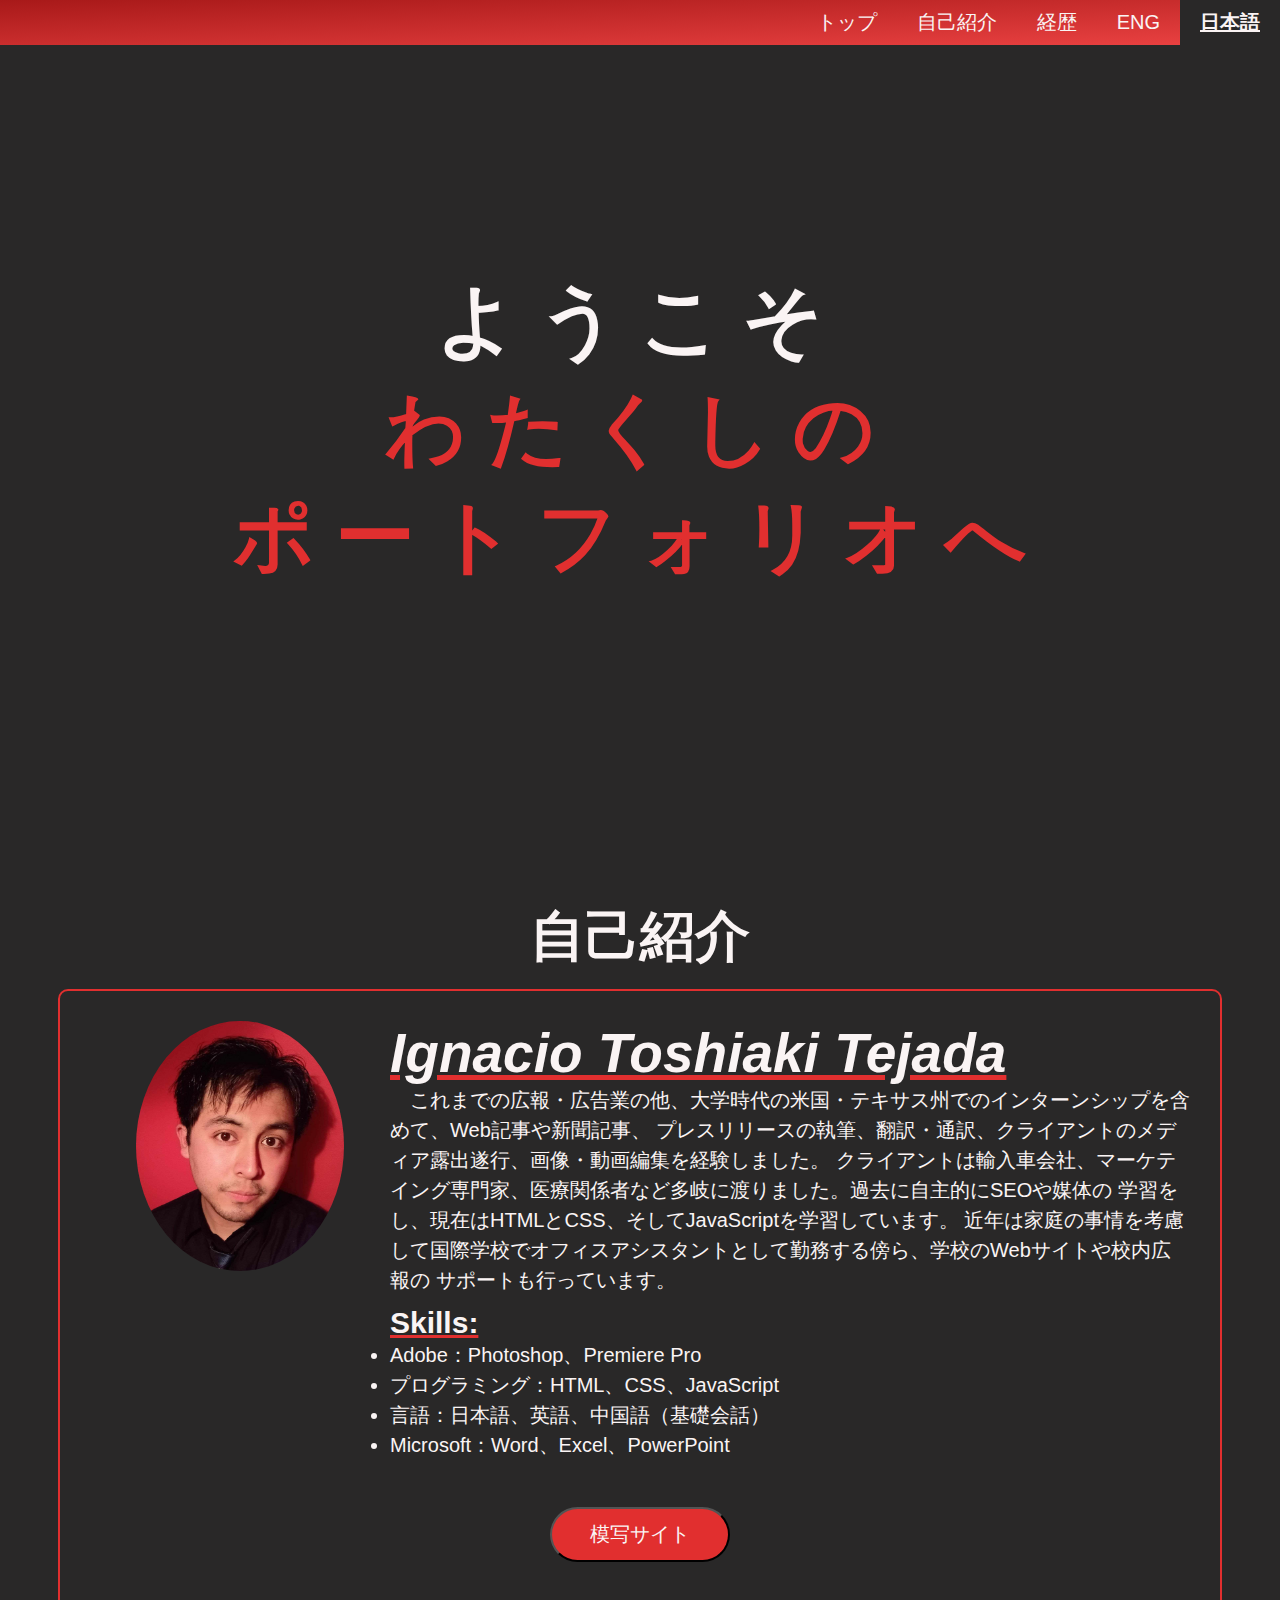
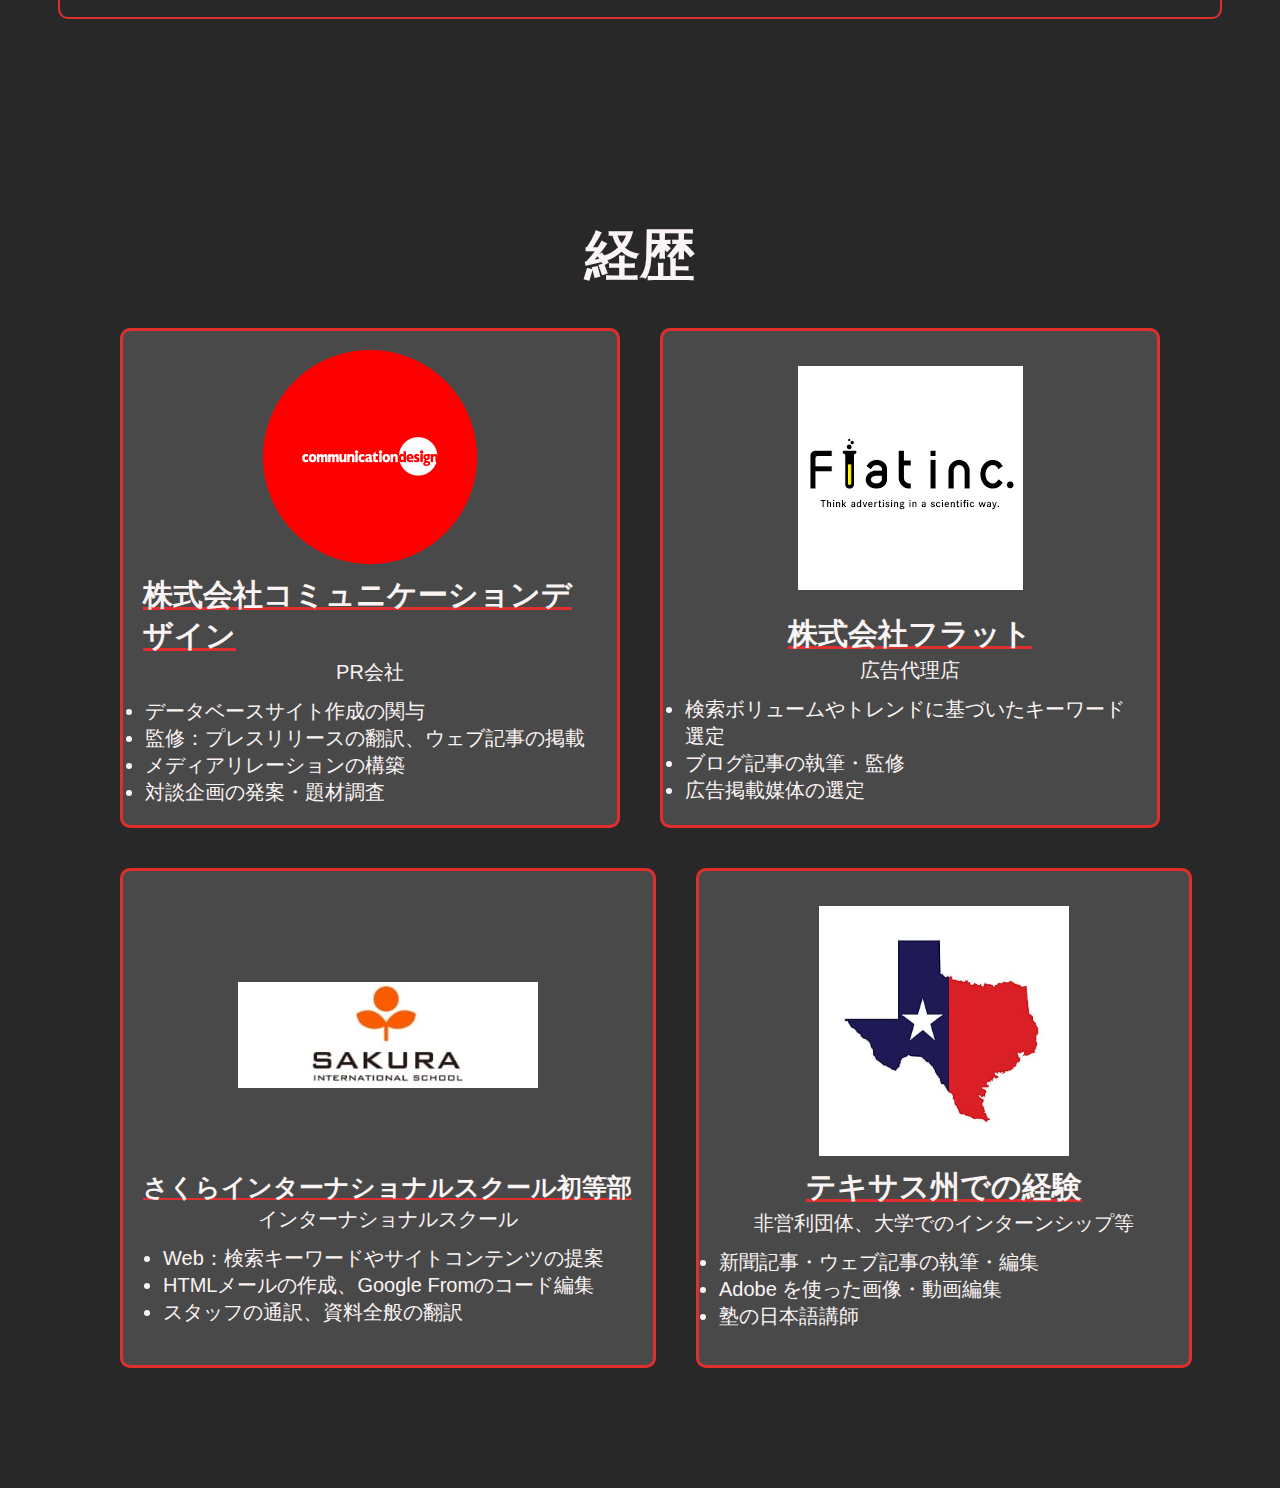
<file: index.html>
<!DOCTYPE html> 
<html lang="en" id="top">
<head>
  <meta charset="UTF-8">
  <meta name="viewport" content="width=device-width, initial-scale=1.0">
  <title>テハダ　イグナシオ</title>
  <link rel="stylesheet" href="code-files/portfolio.css">
    <style>

.jp{
  font-weight: bold;
  background-color: var(--color3);
  text-decoration: underline; 
}

    .eng:hover{
  font-weight: bold;
  background-color: var(--color3);
}

@media (max-width: 700px){
  nav a{
    padding: 0 2.4rem;/*done*/
  }
}
  </style>
</head>
<body>
  <header class="full-width space-container">
      <nav>
        <ul>
          <li><a href="#top">トップ</a></li>
          <li class="jp-mobile-nav-a"><a href="#about-me">自己紹介</a></li>
          <li class="jp-mobile-nav-a"><a href="#experience">経歴</a></li>
          <li class="jp-mobile-nav-a"><a href="code-files/portfolio-eng.html" class="eng">ENG</a></li>
          <li class="jp-mobile-nav-a"><a href="index.html" class="jp">日本語</a></li>
        </ul>
      </nav>
  </header>

    <div id="welcome" class="center">
      <div><h1 class="jp-tablet-h1 jp-mobile-h1 anm-text-1 jp-edit-title-spc jp-edit-title-font">ようこそ</h1></div>
      <div><h1 class="jp-tablet-h1 jp-mobile-h1 anm-text-3 jp-edit-title-spc jp-edit-title-font">わたくしの</h1></div>
      <div><h1 class="jp-tablet-h1 jp-mobile-h1 anm-text-3 jp-edit-title-spc jp-edit-title-font">ポートフォリオへ</h1></div>
    </div>
  
    <div id="about-me" class="full-width space-container content-width"><!--section starts-->
      <h2 class="space-below">自己紹介</h2>
      <div id="border">
        <div id="row-1"><!--row 1-->
          <div class="img-frame">
            <img src="code-files/portfolio-photos/me.jpg" class="img-size" alt="プロフィール写真">
          </div>
          <div id="inner-row-1"><!--inner row 1-->
            <h3>Ignacio Toshiaki Tejada</h3>
            <p>　これまでの広報・広告業の他、大学時代の米国・テキサス州でのインターンシップを含めて、Web記事や新聞記事、
              プレスリリースの執筆、翻訳・通訳、クライアントのメディア露出遂行、画像・動画編集を経験しました。
              クライアントは輸入車会社、マーケテイング専門家、医療関係者など多岐に渡りました。過去に自主的にSEOや媒体の
              学習をし、現在はHTMLとCSS、そしてJavaScriptを学習しています。
              近年は家庭の事情を考慮して国際学校でオフィスアシスタントとして勤務する傍ら、学校のWebサイトや校内広報の
              サポートも行っています。
            </p>
            <br>
            <h4>Skills:</h4>
            <ul>
              <li class="li-width">Adobe：Photoshop、Premiere Pro</li>
              <li class="li-width">プログラミング：HTML、CSS、JavaScript</li>
              <li class="li-width">言語：日本語、英語、中国語（基礎会話）</li>
              <li class="li-width">Microsoft：Word、Excel、PowerPoint</li>
            </ul>
          </div><!--inner row 1 end-->
        </div><!--row 1 end-->
        <br><br>
        <div id="row-2"><!--row 2-->
          <a href="code-files/stlc.html"><button class="btn btn2">模写サイト</button></a>
        </div><!--row 2 end-->
    </div>
  </div>
    
  <div id="experience" class="full-width space-container content-width">
    <h2 class="space-below">経歴</h2>
      <div class="container">
        <div class="box box-1 center">
          <div class="img-frame">
            <img src="code-files/portfolio-photos/comm-design.png" class="img-size" alt="コミュニケーションデザイン-ロゴ">
          </div>
          <br>
          <h4>株式会社コミュニケーションデザイン</h4>
          <p>PR会社</p>
          <br>
          <ul>
            <li>データベースサイト作成の関与</li>
            <li>監修：プレスリリースの翻訳、ウェブ記事の掲載</li>
            <li>メディアリレーションの構築</li>
            <li>対談企画の発案・題材調査</li>
          </ul>
        </div><!--end of box-->
      
        <div class="box box-2 center">
          <div class="img-frame">
            <img src="code-files/portfolio-photos/flat.png" class="img-size" alt="フラット-ロゴ">
          </div>
          <br>
          <h4>株式会社フラット</h4>
          <p>広告代理店</p>
          <br>
          <ul>
            <li>検索ボリュームやトレンドに基づいたキーワード選定</li>
            <li>ブログ記事の執筆・監修</li>
            <li>広告掲載媒体の選定</li>
          </ul>
        </div><!--end of box-->
      </div><!--end of container-->

    <div class="container">
      <div class="box box-3 center">
        <div class="img-frame">
          <img src="code-files/portfolio-photos/sis.jpg" class="img-size" alt="SIS-ロゴ">
        </div>
        <br>
        <h4 class="jp-edit-exprnc">さくらインターナショナルスクール初等部</h4>
        <p>インターナショナルスクール</p>
        <br>
        <ul>
          <li>Web：検索キーワードやサイトコンテンツの提案</li>
          <li>HTMLメールの作成、Google Fromのコード編集</li>
          <li>スタッフの通訳、資料全般の翻訳</li>
        </ul>
      </div><!--end of box-->
      
      <div class="box box-4 center">
        <div class="img-frame">
          <img src="code-files/portfolio-photos/texas.jpg" class="img-size" alt="テキサス州の旗">
        </div>
        <br>
        <h4>テキサス州での経験</h4>
        <p>非営利団体、大学でのインターンシップ等</p>
        <br>
        <ul>
          <li>新聞記事・ウェブ記事の執筆・編集</li>
          <li>Adobe を使った画像・動画編集</li>
          <li>塾の日本語講師</li>
        </ul>
      </div><!--end of box-->
    </div><!--end of container-->
</body>
</html>
</file>
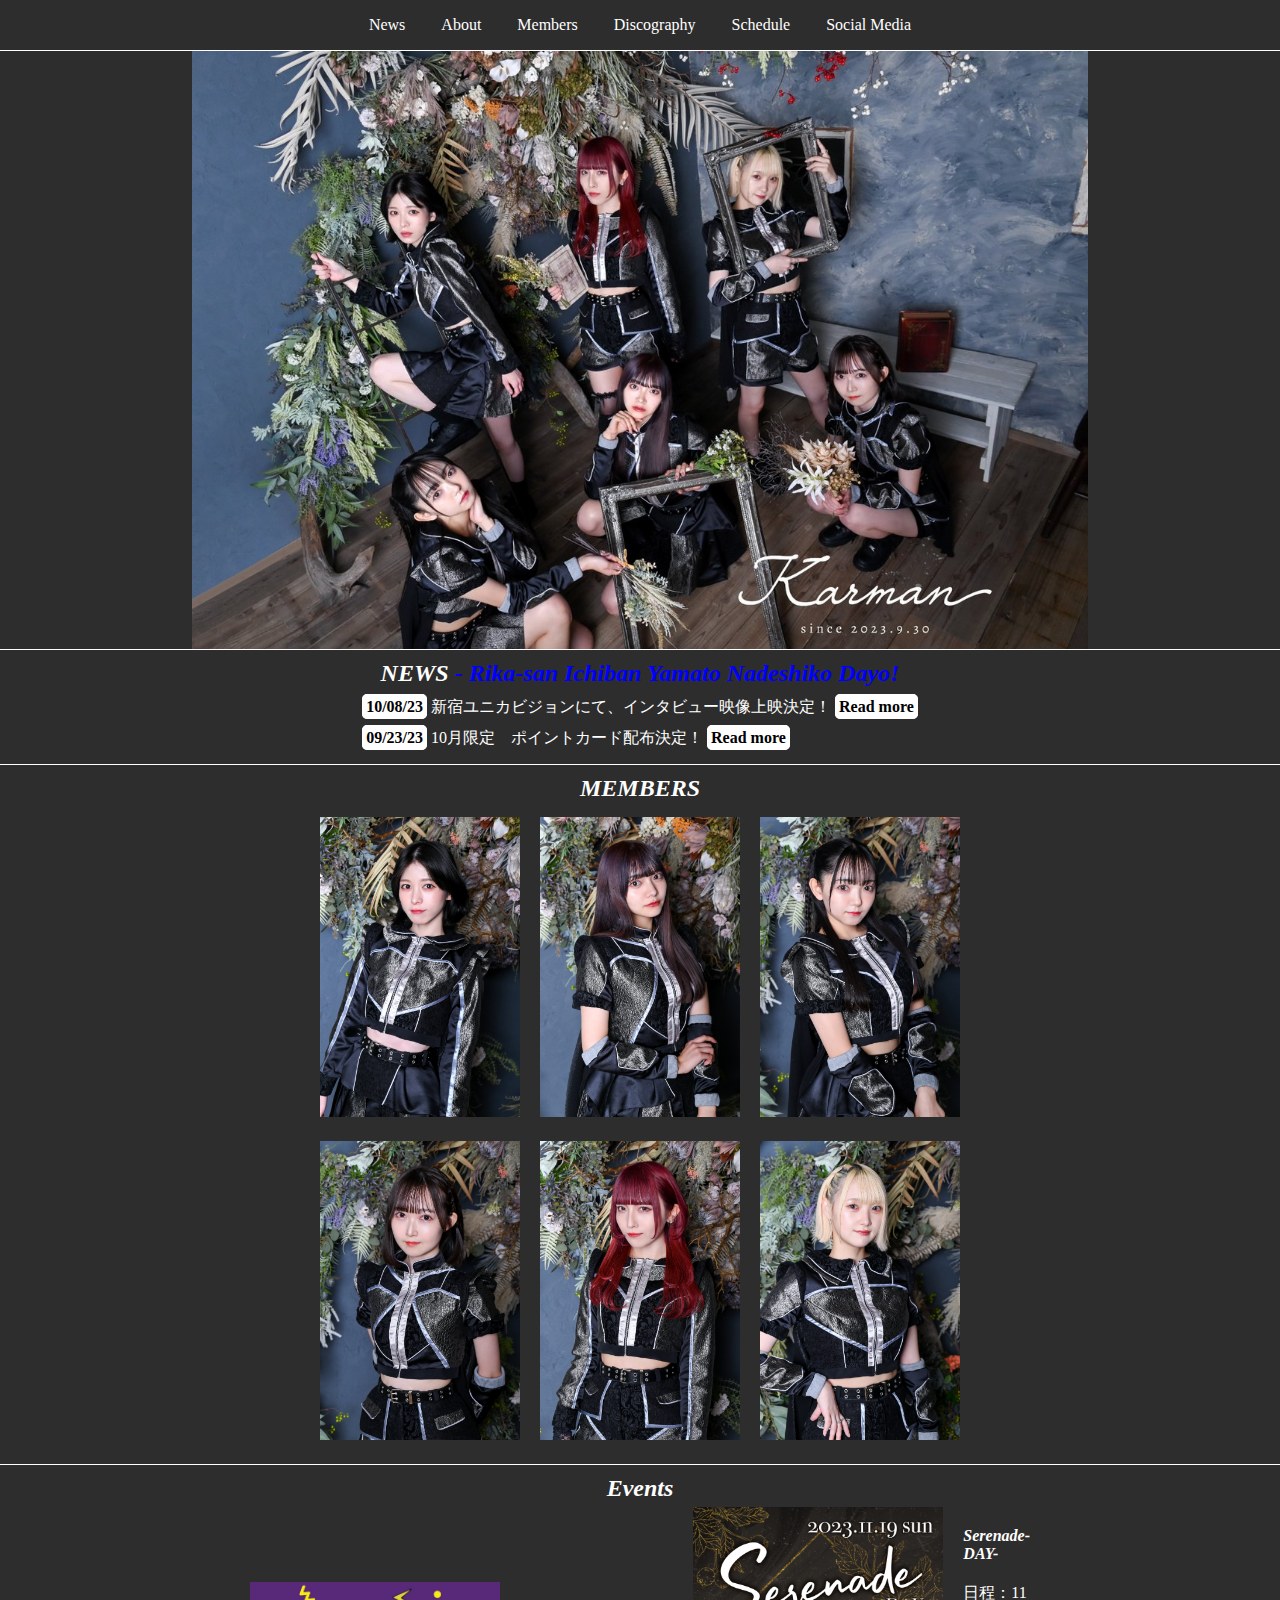
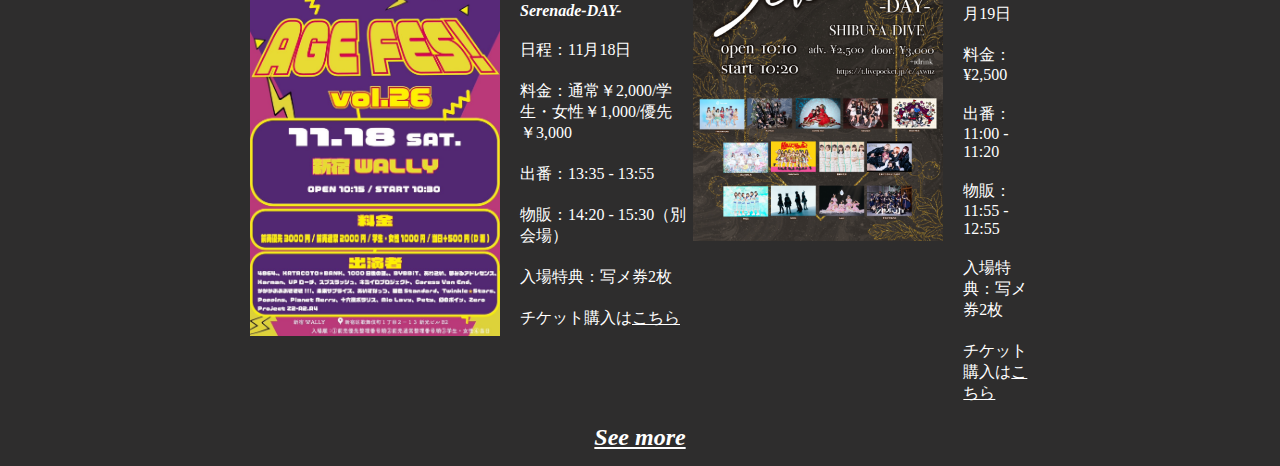
<file: html.html>
<!DOCTYPE html>
<html lang="en">
<head>
  <meta charset="UTF-8">
  <meta name="viewport" content="width=device-width, initial-scale=1.0">
  <link rel="stylesheet" href="Karman-practice.css">
  <title>Document</title>
</head>
<body>
  <nav>
    <ul>
      <li><a href="#">News</a></li>
      <li><a href="#">About</a></li>
      <li>Members
        <ul class="drop-down drop-down-1">
          <li><a href="#">Rika Matsunaga</a></li>
          <li><a href="#">Seira Hibiya</a></li>
          <li><a href="#">Nana Sakura</a></li>
          <li><a href="#">Kosaka Sena</a></li>
          <li><a href="#">Yui Ano</a></li>
          <li><a href="#">Kosame Mochizuki</a></li>
        </ul>
      </li>
      <li><a href="#">Discography</a></li>
      <li><a href="#">Schedule</a></li>
      <li>Social Media
        <ul class="drop-down drop-down-2">
          <li><a href="#">Twitter</a></li>
          <li><a href="#">YouTube</a></li>
        </ul>
      </li>
    </ul>
  </nav>
<img class="center-img" src="images/karman-group-shot.jpeg" alt="">

<div id="news" class="container">
  <h2>NEWS</h2>
  <ul>
    <li><span class="date">10/08/23</span>
      新宿ユニカビジョンにて、インタビュー映像上映決定！
      <a href="#"><span class="read-more">Read more</span></a></li>
    <li><span class="date">09/23/23</span>
      10月限定　ポイントカード配布決定！
      <a href="#"><span class="read-more">Read more</span></a></li>
</div>

<div class="profile container">
  <h2>MEMBERS</h2>
  <div class="row row-1">
    <div class="rika-box">
      <a href="#">
        <img src="images/rika.jpeg" alt="Rika Matsunaga" 
        class="rika"></a>
      <h2><a href="#">Rika Matsunaga</a></h2>
    </div>

    <div class="seira-box">
      <a href="#"><img src="images/seira.jpeg" alt="Seira Hibiya" 
        class="seira"></a>
      <h2><a href="#">Seira Hibiya</a></h2>
    </div>

    <div class="nana-box">
      <a href="#">
        <img src="images/nana.jpeg" alt="Nana Sakura" 
        class="nana"></a>
      <h2><a href="#">Nana Sakura</a></h2>
    </div>
  </div>

    <div class="row row-2">
      <div class="sena-box">
      <a href="#">
        <img src="images/sena.jpeg" alt="Sena Kosaka" 
        class="sena">
      </a>
        <h2><a href="#">Sena Kosaka</a></h2>
      </div>
  
      <div class="yui-box">
        <a href="#">
          <img src="images/yui.jpeg" alt="Yui Ano" 
        class="yui">
        </a>
        <h2><a href="#">Yui Ano</a></h2>
      </div>
  
      <div class="kosame-box">
        <a href="#">
          <img src="images/kosame.jpeg" alt="Kosame Mochizuki" 
        class="kosame">
        </a>
        <h2><a href="#">Kosame Mochizuki</a></h2>
      </div>
    </div>

  </div>
</div>

<div class="event container">
  <h2>Events</h2>
  <div class="event-detail">
    <div class="event-box">
      <a href="#"><img src="images/event-1.jpeg" alt="Event 1"></a>
      <ul>
        <li><span>Serenade-DAY-</span></li>
        <li>日程：11月18日</li>
        <li>料金：通常￥2,000/学生・女性￥1,000/優先￥3,000</li>
        <li>出番：13:35 - 13:55</li>
        <li>物販：14:20 - 15:30（別会場）</li>
        <li>入場特典：写メ券2枚</li>
        <li>チケット購入は<a href="https://t.livepocket.jp/e/agefes1118">こちら</a></li>
      </ul>
    </div>
  
    <div class="event-box">
      <a href="#"><img src="images/event-2.jpeg" alt="Event 2"></a>
      <ul>
        <li><span>Serenade-DAY-</span></li>
        <li>日程：11月19日</li>
        <li>料金：¥2,500</li>
        <li>出番：11:00 - 11:20</li>
        <li>物販：11:55 - 12:55</li>
        <li>入場特典：写メ券2枚</li>
        <li>チケット購入は<a href="https://t.livepocket.jp/e/agefes1118">こちら</a></li>
      </ul>
    </div>
  </div>
  <h2><a href="">See more</a></h2>
</div>



</body>
</html>
</file>
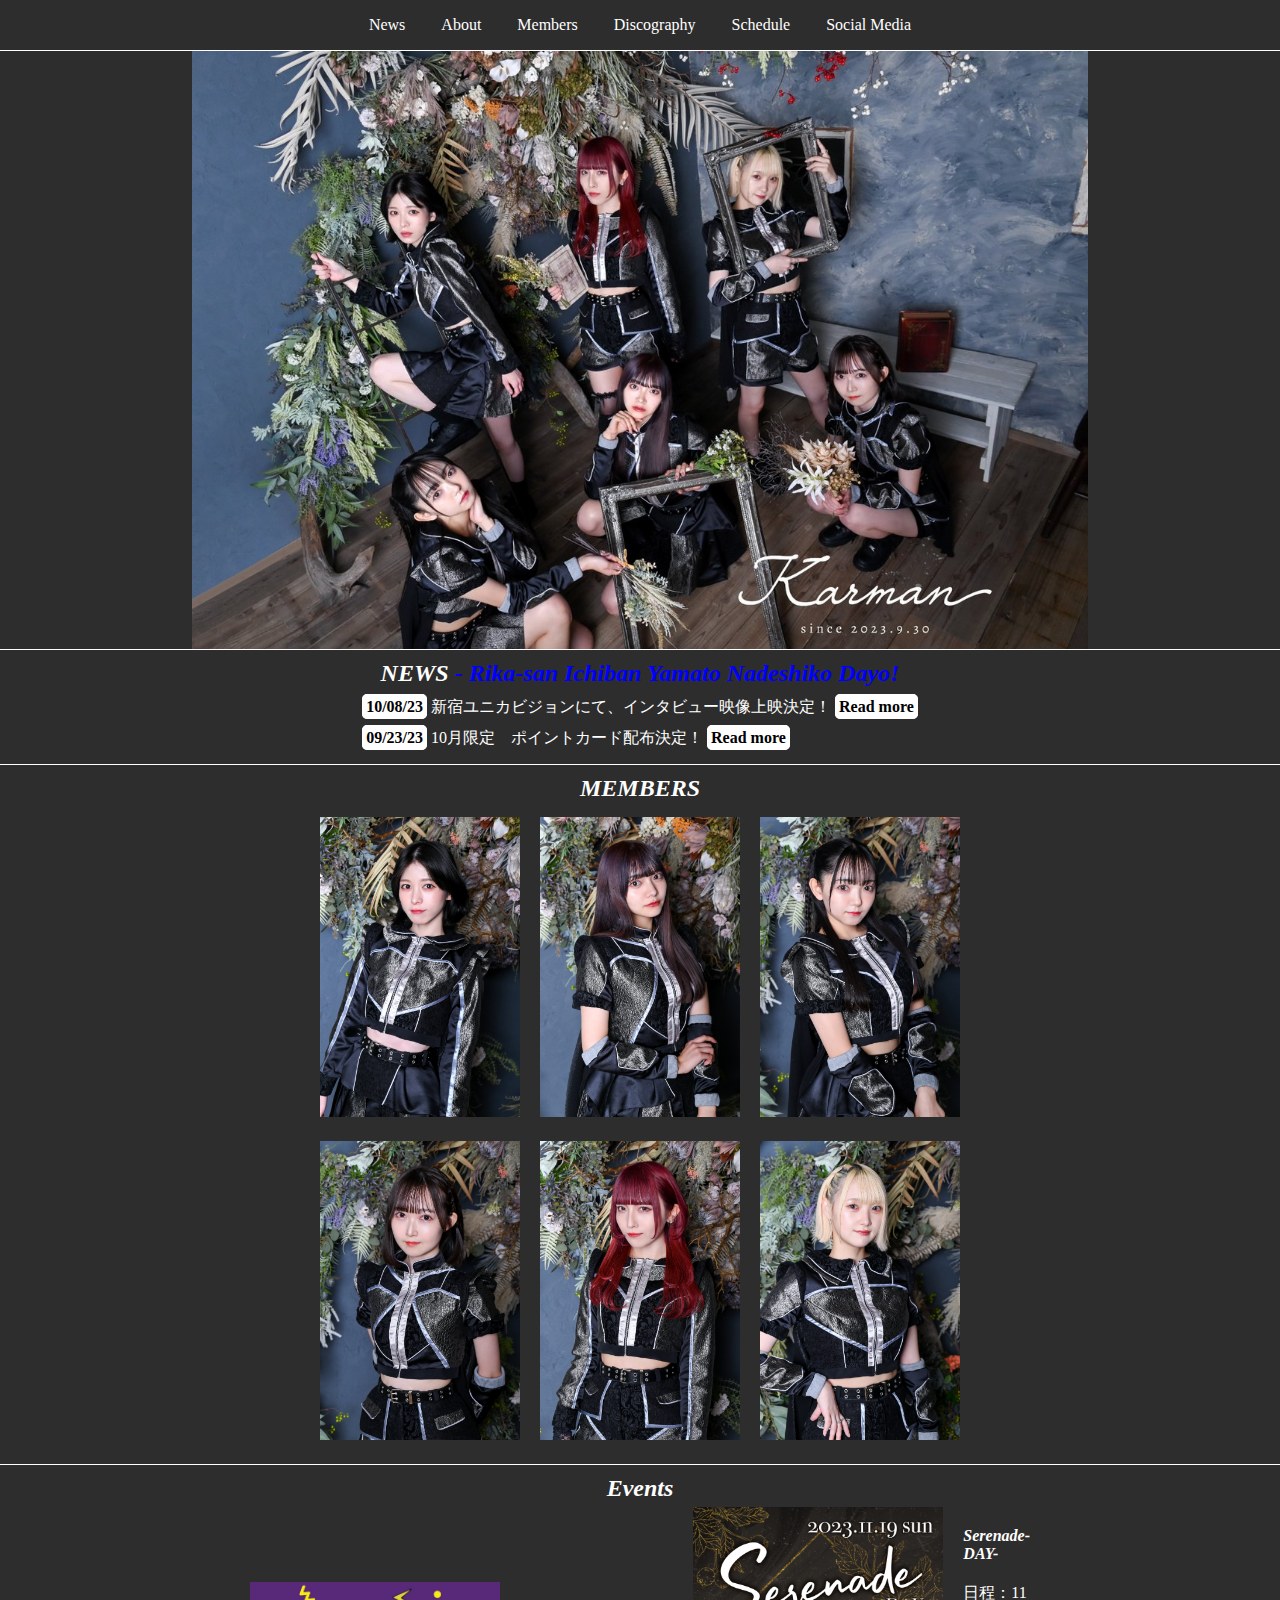
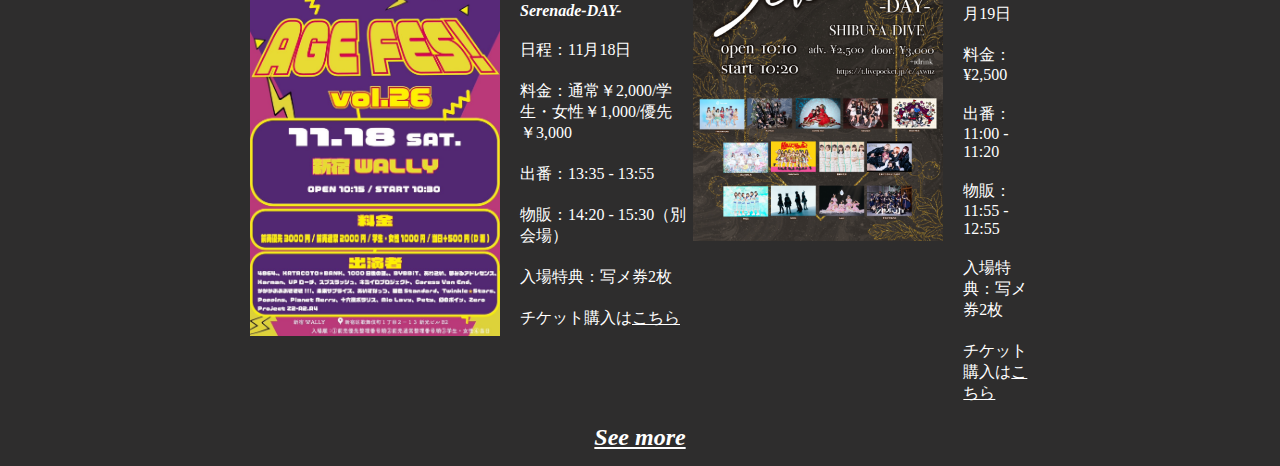
<file: Karman-practice.html>
<!DOCTYPE html>
<html lang="en">
<head>
  <meta charset="UTF-8">
  <meta name="viewport" content="width=device-width, initial-scale=1.0">
  <link rel="stylesheet" href="Karman-practice.css">
  <title>Document</title>
</head>
<body>
  <nav>
    <ul>
      <li><a href="#">News</a></li>
      <li><a href="#">About</a></li>
      <li>Members
        <ul class="drop-down drop-down-1">
          <li><a href="#">Rika Matsunaga</a></li>
          <li><a href="#">Seira Hibiya</a></li>
          <li><a href="#">Nana Sakura</a></li>
          <li><a href="#">Kosaka Sena</a></li>
          <li><a href="#">Yui Ano</a></li>
          <li><a href="#">Kosame Mochizuki</a></li>
        </ul>
      </li>
      <li><a href="#">Discography</a></li>
      <li><a href="#">Schedule</a></li>
      <li>Social Media
        <ul class="drop-down drop-down-2">
          <li><a href="#">Twitter</a></li>
          <li><a href="#">YouTube</a></li>
        </ul>
      </li>
    </ul>
  </nav>
<img class="center-img" src="images/karman-group-shot.jpeg" alt="">

<div id="news" class="container">
  <h2>NEWS</h2>
  <ul>
    <li><span class="date">10/08/23</span>
      新宿ユニカビジョンにて、インタビュー映像上映決定！
      <a href="#"><span class="read-more">Read more</span></a></li>
    <li><span class="date">09/23/23</span>
      10月限定　ポイントカード配布決定！
      <a href="#"><span class="read-more">Read more</span></a></li>
</div>

<div class="profile container">
  <h2>MEMBERS</h2>
  <div class="row row-1">
    <div class="rika-box">
      <a href="#">
        <img src="images/rika.jpeg" alt="Rika Matsunaga" 
        class="rika"></a>
      <h2><a href="#">Rika Matsunaga</a></h2>
    </div>

    <div class="seira-box">
      <a href="#"><img src="images/seira.jpeg" alt="Seira Hibiya" 
        class="seira"></a>
      <h2><a href="#">Seira Hibiya</a></h2>
    </div>

    <div class="nana-box">
      <a href="#">
        <img src="images/nana.jpeg" alt="Nana Sakura" 
        class="nana"></a>
      <h2><a href="#">Nana Sakura</a></h2>
    </div>
  </div>

    <div class="row row-2">
      <div class="sena-box">
      <a href="#">
        <img src="images/sena.jpeg" alt="Sena Kosaka" 
        class="sena">
      </a>
        <h2><a href="#">Sena Kosaka</a></h2>
      </div>
  
      <div class="yui-box">
        <a href="#">
          <img src="images/yui.jpeg" alt="Yui Ano" 
        class="yui">
        </a>
        <h2><a href="#">Yui Ano</a></h2>
      </div>
  
      <div class="kosame-box">
        <a href="#">
          <img src="images/kosame.jpeg" alt="Kosame Mochizuki" 
        class="kosame">
        </a>
        <h2><a href="#">Kosame Mochizuki</a></h2>
      </div>
    </div>

  </div>
</div>

<div class="event container">
  <h2>Events</h2>
  <div class="event-detail">
    <div class="event-box">
      <a href="#"><img src="images/event-1.jpeg" alt="Event 1"></a>
      <ul>
        <li><span>Serenade-DAY-</span></li>
        <li>日程：11月18日</li>
        <li>料金：通常￥2,000/学生・女性￥1,000/優先￥3,000</li>
        <li>出番：13:35 - 13:55</li>
        <li>物販：14:20 - 15:30（別会場）</li>
        <li>入場特典：写メ券2枚</li>
        <li>チケット購入は<a href="https://t.livepocket.jp/e/agefes1118">こちら</a></li>
      </ul>
    </div>
  
    <div class="event-box">
      <a href="#"><img src="images/event-2.jpeg" alt="Event 2"></a>
      <ul>
        <li><span>Serenade-DAY-</span></li>
        <li>日程：11月19日</li>
        <li>料金：¥2,500</li>
        <li>出番：11:00 - 11:20</li>
        <li>物販：11:55 - 12:55</li>
        <li>入場特典：写メ券2枚</li>
        <li>チケット購入は<a href="https://t.livepocket.jp/e/agefes1118">こちら</a></li>
      </ul>
    </div>
  </div>
  <h2><a href="">See more</a></h2>
</div>



</body>
</html>
</file>
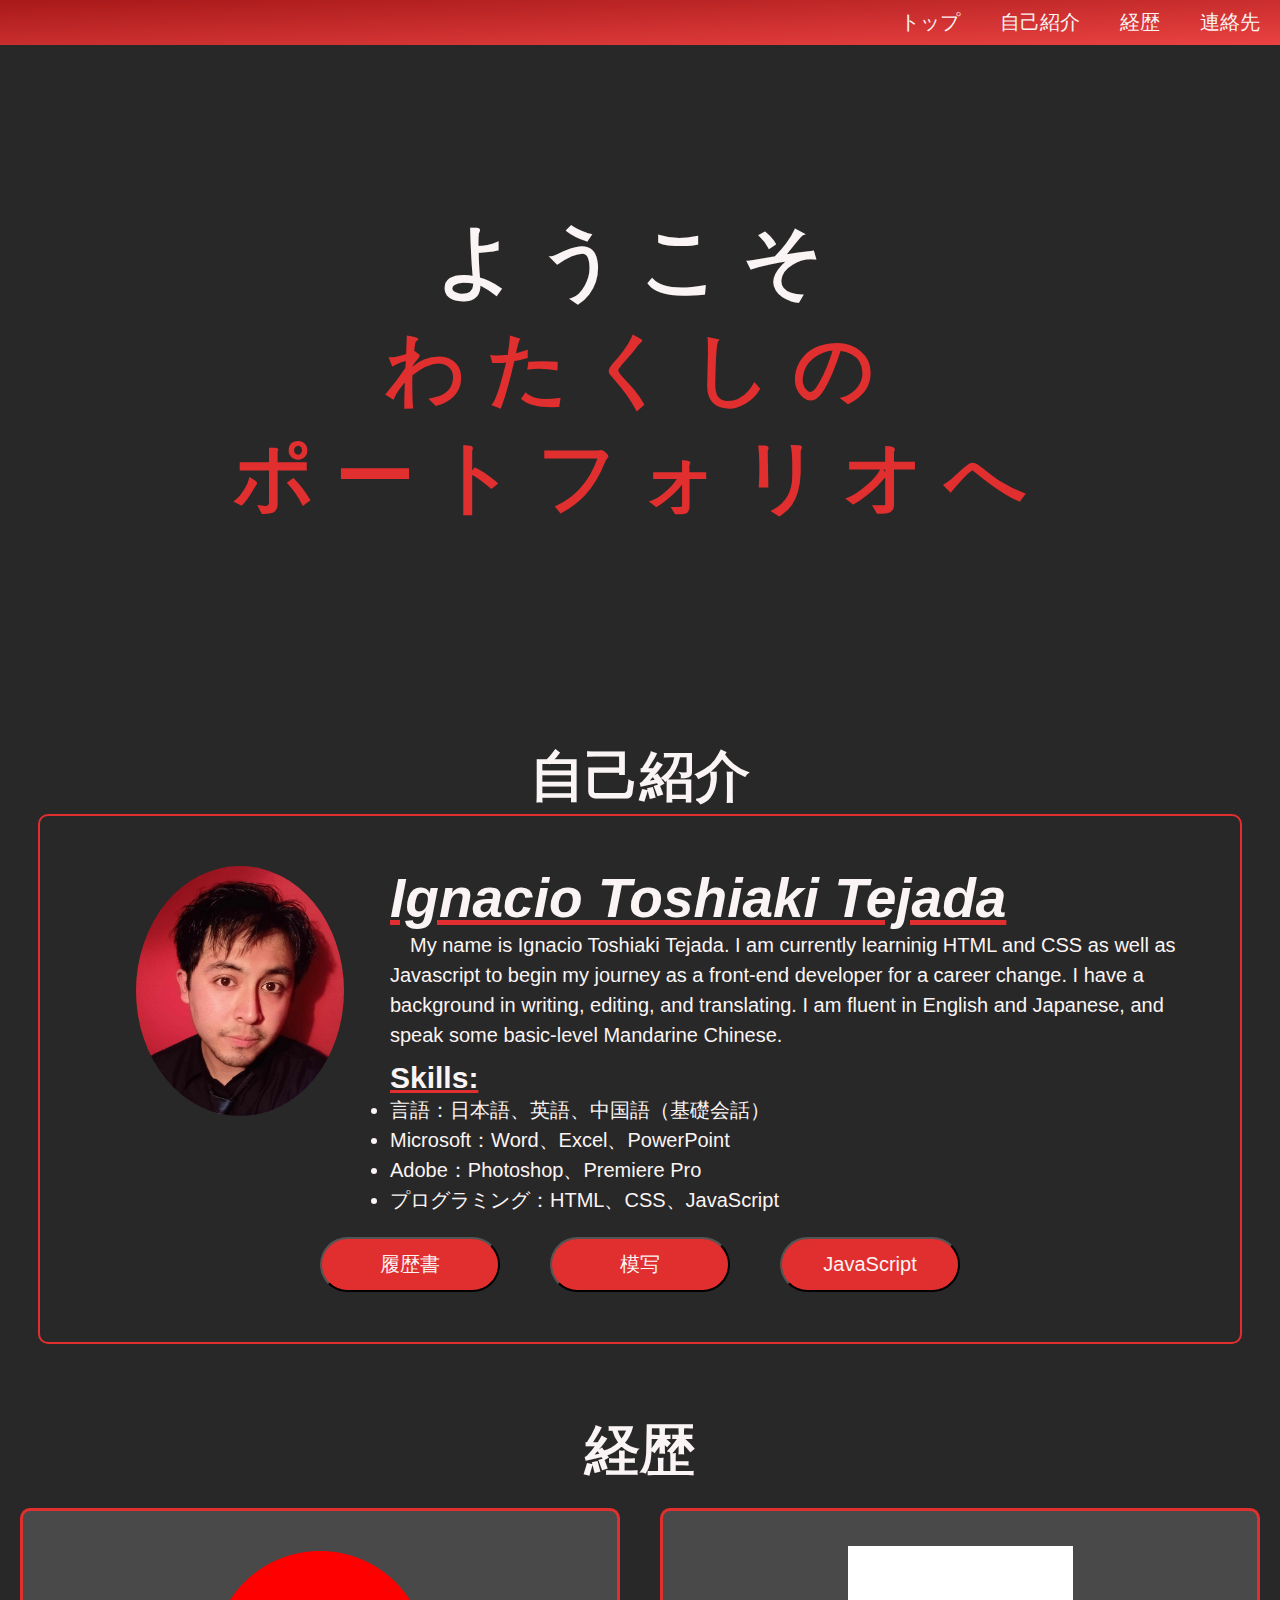
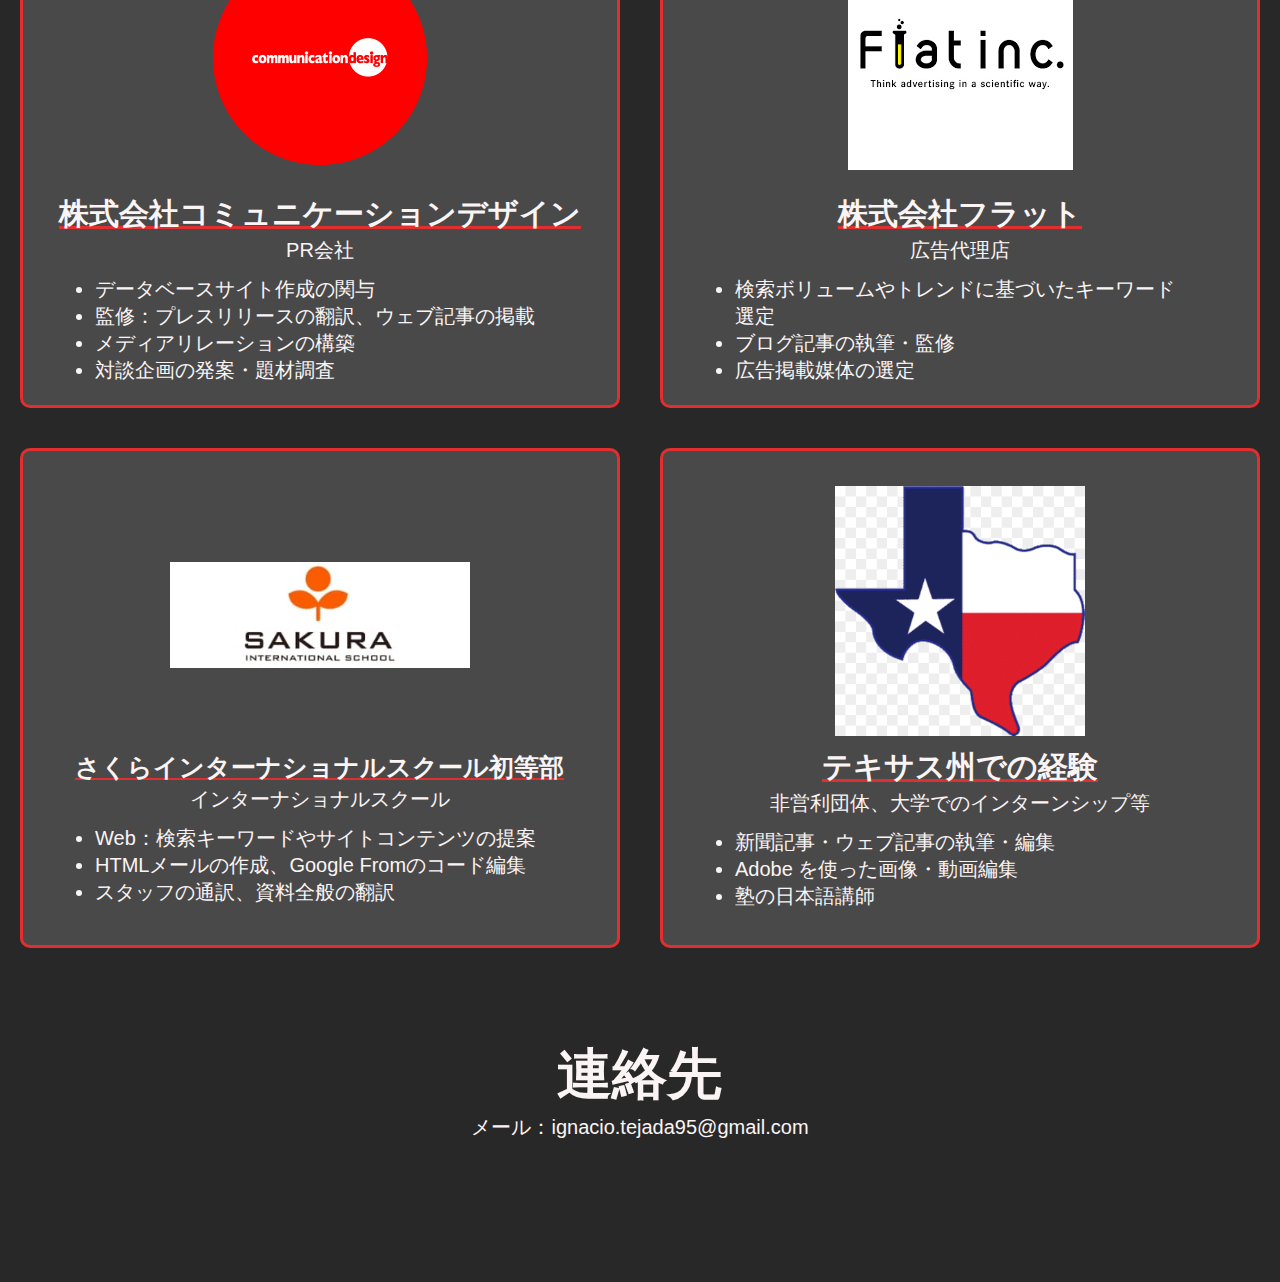
<file: portfolio-jp.html>
<!DOCTYPE html> 
<html lang="en" id="top">
<head>
  <meta charset="UTF-8">
  <meta name="viewport" content="width=device-width, initial-scale=1.0">
  <title>Document</title>
  <link rel="stylesheet" href="portfolio.css">
</head>
<body>
  <header>
      <nav>
        <ul>
          <li><a href="#top">トップ</a></li>
          <li><a href="#about-me">自己紹介</a></li>
          <li><a href="#experience">経歴</a></li>
          <li><a href="#contact">連絡先</a></li>
        </ul>
      </nav>
  </header>

    <div id="welcome" class="center">
      <div><h1 class="anm-text-1 jp-edit-title-spc jp-edit-title-font">ようこそ</h1></div>
      <div><h1 class="anm-text-3 jp-edit-title-spc jp-edit-title-font">わたくしの</h1></div>
      <div><h1 class="anm-text-3 jp-edit-title-spc jp-edit-title-font">ポートフォリオへ</h1></div>
    </div>
  
    <div id="about-me" class="center"><!--section starts-->
      <h2>自己紹介</h2>
      <div id="border">
        <div id="row-1"><!--row 1-->
          <div class="img-frame">
            <img src="images/me.jpg" class="img-size" alt="">
          </div>
          <div id="inner-row-1"><!--inner row 1-->
            <h3>Ignacio Toshiaki Tejada</h3>
            <p>　My name is Ignacio Toshiaki Tejada. I am currently learninig HTML and CSS as well as Javascript
              to begin my journey as a front-end developer for a career change. I have a background in writing, editing,
              and translating. I am fluent in English and Japanese, and speak some basic-level Mandarine Chinese.
            </p>
            <br>
            <h4>Skills:</h4>
            <ul>
              <li>言語：日本語、英語、中国語（基礎会話）</li>
              <li>Microsoft：Word、Excel、PowerPoint</li>
              <li>Adobe：Photoshop、Premiere Pro</li>
              <li>プログラミング：HTML、CSS、JavaScript</li>
            </ul>
          </div><!--inner row 1 end-->
        </div><!--row 1 end-->
        <br><br>
        <div id="row-2"><!--row 2-->
          <a href=""><button class="btn btn1">履歴書</button></a>
          <a href=""><button class="btn btn2">模写</button></a>
          <a href=""><button class="btn btn3">JavaScript</button></a>
        </div><!--row 2 end-->
    </div>
  </div>
    
  <div id="experience" class="center">
    <h2>経歴</h2>
      <div class="container">
        <div class="box box-1 center">
          <div class="img-frame">
            <img src="images/comm-design.png" class="img-size">
          </div>
          <br>
          <h4>株式会社コミュニケーションデザイン</h4>
          <p>PR会社</p>
          <br>
          <ul>
            <li>データベースサイト作成の関与</li>
            <li>監修：プレスリリースの翻訳、ウェブ記事の掲載</li>
            <li>メディアリレーションの構築</li>
            <li>対談企画の発案・題材調査</li>
          </ul>
        </div>
      
      <div class="box box-2 center">
        <div class="img-frame">
          <img src="images/flat.png" class="img-size">
        </div>
        <br>
        <h4>株式会社フラット</h4>
        <p>広告代理店</p>
        <br>
        <ul>
          <li>検索ボリュームやトレンドに基づいたキーワード選定</li>
          <li>ブログ記事の執筆・監修</li>
          <li>広告掲載媒体の選定</li>
        </ul>
      </div>
    </div>

    <div class="container">
      <div class="box box-3 center">
        <div class="img-frame">
          <img src="images/sis.jpg" class="img-size">
        </div>
        <br>
        <h4 class="jp-edit-exprnc">さくらインターナショナルスクール初等部</h4>
        <p>インターナショナルスクール</p>
        <br>
        <ul>
          <li>Web：検索キーワードやサイトコンテンツの提案</li>
          <li>HTMLメールの作成、Google Fromのコード編集</li>
          <li>スタッフの通訳、資料全般の翻訳</li>
        </ul>
      </div>
      
      <div class="box box-4 center">
        <div class="img-frame">
          <img src="images/tx.png" class="img-size">
        </div>
        <br>
        <h4>テキサス州での経験</h4>
        <p>非営利団体、大学でのインターンシップ等</p>
        <br>
        <ul>
          <li>新聞記事・ウェブ記事の執筆・編集</li>
          <li>Adobe を使った画像・動画編集</li>
          <li>塾の日本語講師</li>
        </ul>
    </div>
  </div>

  <footer>
    <div id="contact" class="center container">
      <h2>連絡先</h2>
      <p>メール：ignacio.tejada95@gmail.com</p>
    </div>
  </footer>
    
</body>
</html>
</file>
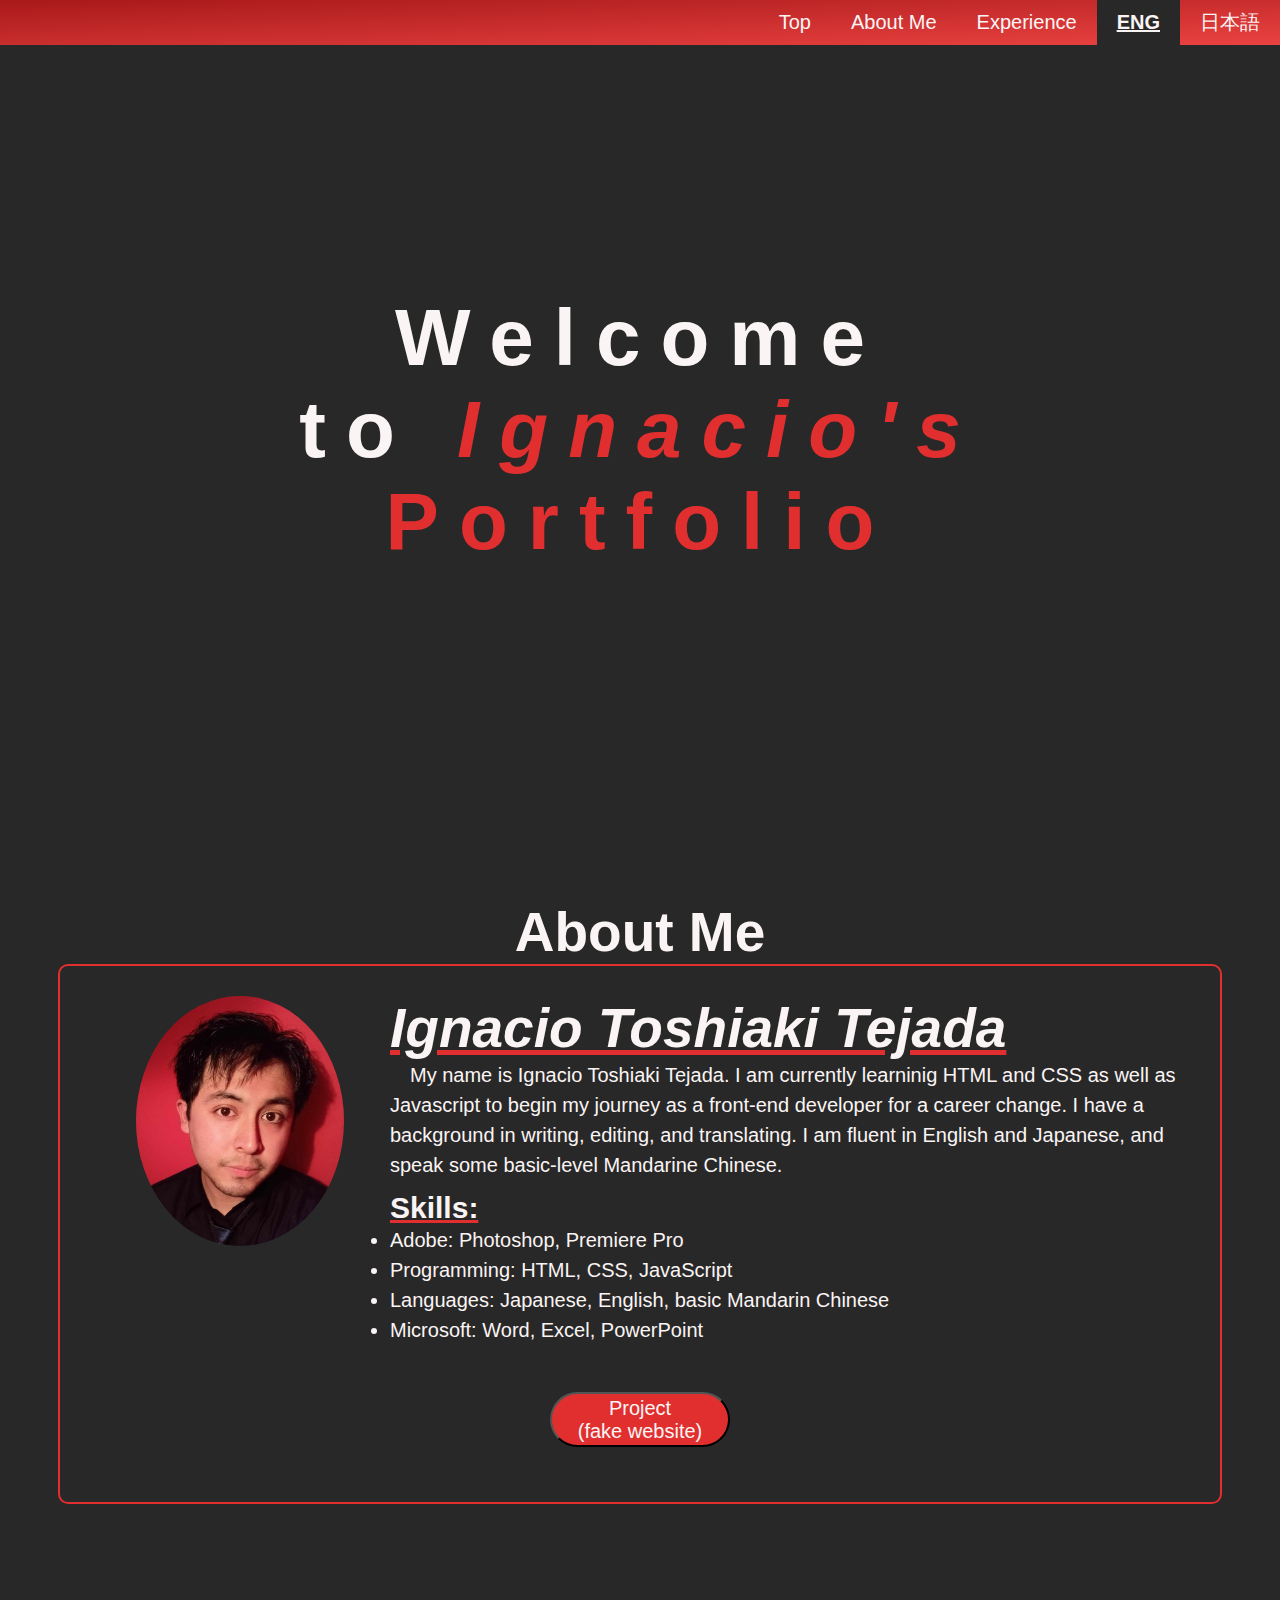
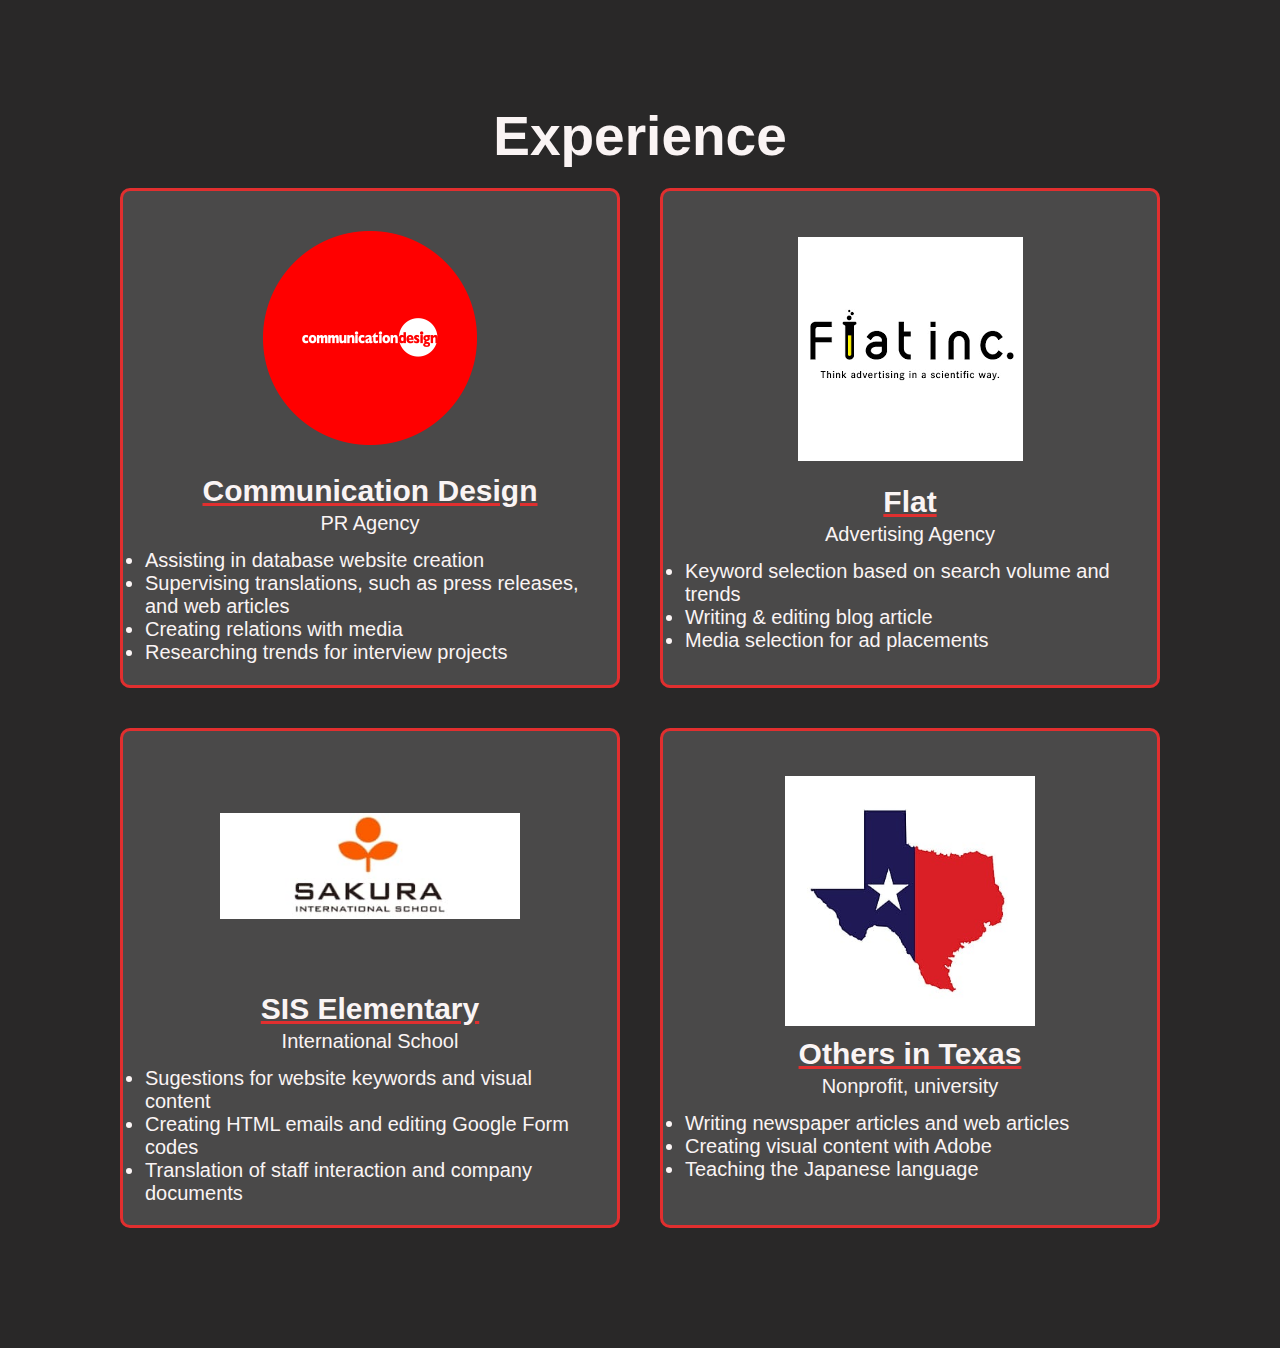
<file: code-files/portfolio-eng.html>
<!DOCTYPE html> 
<html lang="en" id="top">
<head>
  <meta charset="UTF-8">
  <meta name="viewport" content="width=device-width, initial-scale=1.0">
  <title>Ignacio T. Tejada</title>
  <link rel="stylesheet" href="portfolio.css">
  <style>
    .eng{
font-weight: bold;
background-color: var(--color3);
text-decoration: underline;
}

.jp:hover{
font-weight: bold;
background-color: var(--color3);
}
</style>
</head>
<body>
<header class="full-width space-container">
  <nav>
    <ul>
      <li><a href="#top">Top</a></li>
      <li><a href="#about-me">About Me</a></li>
      <li><a href="#experience">Experience</a></li>
      <li><a href="portfolio-eng.html" class="eng">ENG</a></li>
      <li><a href="/index.html" class="jp">日本語</a></li>
    </ul>
  </nav>
</header>

<div id="welcome" class="center">
  <div><h1 class="anm-text-1">Welcome</h1></div>
  <div><h1 class="anm-text-2">to <span class="anm-text-3">Ignacio's</span></h1></div>
  <div><h1 class="anm-text-3">Portfolio</h1></div>
</div>

<div id="about-me" class="full-width space-container content-width"><!--section starts-->
  <h2>About Me</h2>
  <div id="border">
    <div id="row-1"><!--row 1-->
      <div class="img-frame">
        <img src="portfolio-photos/me.jpg" class="img-size" alt="profile-image">
      </div>
      <div id="inner-row-1"><!--inner row 1-->
        <h3>Ignacio Toshiaki Tejada</h3>
        <p>　My name is Ignacio Toshiaki Tejada. I am currently learninig HTML and CSS as well as Javascript
          to begin my journey as a front-end developer for a career change. I have a background in writing, editing,
          and translating. I am fluent in English and Japanese, and speak some basic-level Mandarine Chinese.
        </p>
        <br>
        <h4>Skills:</h4>
        <ul>
          <li class="eng-tablet-li">Adobe: Photoshop, Premiere Pro</li>
          <li>Programming: HTML, CSS, JavaScript</li>
          <li>Languages: Japanese, English, basic Mandarin Chinese</li>
          <li>Microsoft: Word, Excel, PowerPoint</li>
        </ul>
      </div><!--inner row 1 end-->
    </div><!--row 1 end-->
    <br><br>
    <div id="row-2"><!--row 2-->
      <a href="stlc.html"><button class="btn btn2 btn-eng">Project<br>(fake website)</button></a>
    </div><!--row 2 end-->
</div>
</div>

<div id="experience" class="full-width space-container content-width">
<h2>Experience</h2>
  <div class="container">
    <div class="box box-1 center">
      <div class="img-frame">
        <img src="portfolio-photos/comm-design.png" class="img-size" alt="communication-design-logo">
      </div>
      <br>
      <h4>Communication Design</h4>
      <p>PR Agency</p>
      <br>
      <ul>
        <li>Assisting in database website creation</li>
        <li>Supervising translations, such as press releases, and web articles</li>
        <li>Creating relations with media</li>
        <li>Researching trends for interview projects</li>
      </ul>
    </div>
  
  <div class="box box-2 center">
    <div class="img-frame">
      <img src="portfolio-photos/flat.png" class="img-size" alt="flat-logo">
    </div>
    <br>
    <h4>Flat</h4>
    <p>Advertising Agency</p>
    <br>
    <ul>
      <li>Keyword selection based on search volume and trends</li>
      <li>Writing & editing blog article</li>
      <li>Media selection for ad placements</li>
    </ul>
  </div>
</div>

<div class="container">
  <div class="box box-3 center">
    <div class="img-frame">
      <img src="portfolio-photos/sis.jpg" class="img-size" alt="sis-logo">
    </div>
    <br>
    <h4>SIS Elementary</h4>
    <p>International School</p>
    <br>
    <ul>
      <li>Sugestions for website keywords and visual content</li>
      <li>Creating HTML emails and editing Google Form codes</li>
      <li>Translation of staff interaction and company documents</li>
    </ul>
  </div>
  
  <div class="box box-4 center">
    <div class="img-frame">
      <img src="portfolio-photos/texas.jpg" class="img-size" alt="texan-flag">
    </div>
    <br>
    <h4>Others in Texas</h4>
    <p>Nonprofit, university</p>
    <br>
    <ul>
      <li>Writing newspaper articles and web articles</li>
      <li>Creating visual content with Adobe</li>
      <li>Teaching the Japanese language</li>
    </ul>
</div>
</div>
</body></html>
</file>
<file: code-files/portfolio.css>
/*Classes that start with "jp-edit" apply only to the Japanese version of the html.*/

*{
  margin: 0;
  padding: 0;
  box-sizing: border-box;
}

html{
  font-family: "Roboto", sans-serif;;
  font-size: 10px; 
    /*set the root element's font size to this so rem won't be confusing*/
  scroll-behavior: smooth; /*essential for the jump-to-section functionality*/
  scroll-padding-top: 0;
    /*same as nav bar size... this prevents the nav bar from covering the section*/
}

body{
  background-color: var(--color3);
}

/*Width and spacing*/
  .full-width{
    width: 100%;
  }

  .space-container{
    padding-top: 3rem;
    padding-bottom: 3rem;
  }

  .content-width{
    padding: 10rem;
  }

  .space-below{
    padding-bottom: 1.5rem;
  }

.center{
  display: flex;
  justify-content: center;
  align-items: center;
  margin: 70px;
}

/*color*/
:root{
  --color1: rgb(225, 47, 47);
  --color2: rgb(224, 199, 159);
  --color3: rgb(41, 40, 40);
  --color4: rgb(250, 244, 244);
  --color5: rgb(74, 73, 73);
  --color6: rgb(255, 128, 128);
}

/*Text & link*/
h1{
    letter-spacing: 2rem;
    font-size: 8rem;
    text-align: center;
    color: var(--color5);
 }

h2{
  text-align: center;
  font-size: 5.5rem;
  font-weight: bold;
  color: var(--color4);;
}

h3{
  font-size: 5.5rem;
  color: var(--color4);
  font-style: italic;
  text-decoration: underline;
  text-decoration-color: var(--color1);
}

h4{
  font-size: 3rem;
  color: var(--color4);
  text-decoration: underline;
  text-decoration-color: var(--color1);
}

li, p{
color: var(--color4);
font-size: 2rem;
}

p{
  line-height: 3rem;
}

/*images*/
.img-frame{
  display: flex;
  justify-content: center;
  align-items: center;
  width: 30rem;/*250px*/
  height: 25rem;/*200px*/
}

.img-size{
  max-width: 100%;
  max-height: 100%;
}

/*Welcome*/
#welcome{
  display: flex;
  flex-direction: column;
  height: 60rem;
}

.anm-text-1{
  color: var(--color4);
  animation: drop1 1.2s ease-in;
}

.anm-text-2{
  color: var(--color4);
  animation: drop2 2.2s ease-in;
}

span{
  font-style: italic;
}

.anm-text-3{
  font-family: 'Segoe UI', Tahoma, Geneva, Verdana, sans-serif;
  color: var(--color1);
  animation: appear 4s ease-in;
}

@keyframes drop1{
  0%{
    opacity: 0;
    transform: translateY(-250px);
  }

  50%{
    opacity: 0;
    transform: translatey(-60px);
  }

  100%{
    opacity: 1;
    transform: translateY(0px);
  }
}

@keyframes drop2{
  0%{
    opacity: 0;
    transform: translateY(-250px);
  }

  50%{
    opacity: 0;
    transform: translatey(-60px);
  }

  100%{
    opacity: 1;
    transform: translateY(0px);
  }
}

@keyframes slide{
  0%{
    opacity: 0;
    transform: translateX(-250px);
  }

  50%{
    opacity: 0;
    transform: translateX(-60px);
  }

  100%{
    transform: translateX(0px);
  }
}

@keyframes appear{
  0%{
    opacity: 0;
  }

  40%{
    opacity: 0;
  }

  100%{
    opacity: 1;
  }
}

/*nav bar*/
nav{
  background: linear-gradient(to right bottom, rgb(168, 25, 25), rgb(235, 66, 66));
  position: fixed;
  top: 0; /*nav bar fill be locked at the top*/
  width: 100%; /*nav bar will strech to the full length*/
}

nav ul{
  display: flex;
  justify-content: flex-end;
  list-style: none;
}

nav a{
  display: inline-block;/*spacing arounf <a> will change colors on hover*/
  line-height: 4.5rem;/*expands the top and bottom cpace of <a>*/
  padding: 0 2rem;
  transition: background-color 0.1s ease-in; 
}

nav a:hover{ /*make this so line fades in from the left*/
  background-color: var(--color3);
}

a{
  text-decoration: none;
  color: var(--color4);
}

/*about me*/
#about-me{
  display: flex;
  flex-direction: column;
  justify-content: center;
  align-items: center;
}

#border{
  border: solid 2px var(--color1);/*this part is px*/
  border-radius: 10px;/*this part is px*/
  padding: 3rem;
}

#row-1{
  display: flex;
  justify-content: center;
}

#about-me img{
  border-radius: 50%;
}

#inner-row-1{
  display: flex;
  flex-direction: column;
}

#about-me p{
  width: 80rem;
}

#about-me li{
  line-height: 3rem;
}

#row-2{
  display: flex;
  justify-content: center;
}

.btn{
  font-size: 2rem;
  color: var(--color4);
  background-color: var(--color1);
  border-radius: 30px;/*this part is px*/
  margin: 2.5rem;
  height: 5.5rem;
  width: 18rem;
  transition: background-color 0.1s ease-in;
  transition: border 0.1s ease-in;
}

.btn:hover{
  font-weight: bold;
  background-color: var(--color3);
  border: solid 2px var(--color1);/*this part is px*/
}

/*experience*/
#experience{
  display: flex;
  flex-direction: column;
  justify-content: center;
}

.container{
  display: flex;
  justify-content: space-between;
  align-items: center;
}

.box{
  margin: 2rem;
  height: 50rem;
  width: 60rem;
  background-color: var(--color5);
  padding: 2rem;
  display: flex;
  flex-direction: column;
  border: solid 3px var(--color1);/*this part is px*/
  border-radius: 10px;/*this part is px*/
}

.box ul{
  width: 45rem;
}

.jp-edit-exprnc{/*!! specific to JP page*/
  font-size: 2.5rem;
  width: 49rem;
}

/*tablet*/
@media (max-width: 700px){
  *{
    margin: 0;
    padding: 0;
    box-sizing: border-box;
  }
  
  html{
    font-family: "Roboto", sans-serif;;
    font-size: 6px;/*done*/ 
      /*set the root element's font size to this so rem won't be confusing*/
    scroll-behavior: smooth; /*essential for the jump-to-section functionality*/
    scroll-padding-top: 0;
      /*same as nav bar size... this prevents the nav bar from covering the section*/
  }
  
  body{
    background-color: var(--color3);
  }
  
  /*Width and spacing*/
    .full-width{
      width: 100%;
    }
  
    .space-container{
      padding-top: 3rem;
      padding-bottom: 3rem;
    }
  
    .content-width{
      padding: 10rem;
    }
  
    .space-below{
      padding-bottom: 1.5rem;
    }
  
  .center{
    display: flex;
    justify-content: center;
    align-items: center;
    margin: 10rem;/*done*/
  }
  
  /*color*/
  :root{
    --color1: rgb(225, 47, 47);
    --color2: rgb(224, 199, 159);
    --color3: rgb(41, 40, 40);
    --color4: rgb(250, 244, 244);
    --color5: rgb(74, 73, 73);
    --color6: rgb(255, 128, 128);
  }
  
  /*Text & link*/
  h1{
      letter-spacing: 2rem;
      font-size: 11rem;/*done*/
      text-align: center;
      color: var(--color5);
   }

   .jp-tablet-h1{/*new - specific to JP tablet*/
    font-size: 9rem;
   }
  
  h2{
    text-align: center;
    font-size: 7rem;/*done*/
    font-weight: bold;
    color: var(--color4);;
  }
  
  h3{
    font-size: 5.5rem;
    color: var(--color4);
    font-style: italic;
    text-decoration: underline;
    text-decoration-color: var(--color1);
  }
  
  h4{
    font-size: 3rem;
    color: var(--color4);
    text-decoration: underline;
    text-decoration-color: var(--color1);
  }
  
  li, p{
  color: var(--color4);
  font-size: 3rem;/*done*/
  }

  .eng-tablet-li{/*only for eng tablet*/
    font: 2rem;/*done*/
  }
  
  p{
    font-size: 3rem;/*new*/
    line-height: 5rem;/*done*/
  }
  
  /*images*/
  .img-frame{
    display: flex;
    justify-content: center;
    align-items: center;
    width: 30rem;/*250px*/
    height: 25rem;/*200px*/
  }
  
  .img-size{
    max-width: 100%;
    max-height: 100%;
  }
  
  /*Welcome*/
  #welcome{
    display: flex;
    flex-direction: column;
    height: 60rem;
  }
  
  .anm-text-1{
    color: var(--color4);
    animation: drop1 1.2s ease-in;
  }
  
  .anm-text-2{
    color: var(--color4);
    animation: drop2 2.2s ease-in;
  }
  
  .anm-text-3{
    font-family: 'Segoe UI', Tahoma, Geneva, Verdana, sans-serif;
    color: var(--color1);
    animation: appear 4s ease-in;
  }
  
  @keyframes drop1{
    0%{
      opacity: 0;
      transform: translateY(-250px);
    }
  
    50%{
      opacity: 0;
      transform: translatey(-60px);
    }
  
    100%{
      opacity: 1;
      transform: translateY(0px);
    }
  }
  
  @keyframes drop2{
    0%{
      opacity: 0;
      transform: translateY(-250px);
    }
  
    50%{
      opacity: 0;
      transform: translatey(-60px);
    }
  
    100%{
      opacity: 1;
      transform: translateY(0px);
    }
  }
  
  @keyframes slide{
    0%{
      opacity: 0;
      transform: translateX(-250px);
    }
  
    50%{
      opacity: 0;
      transform: translateX(-60px);
    }
  
    100%{
      transform: translateX(0px);
    }
  }
  
  @keyframes appear{
    0%{
      opacity: 0;
    }
  
    40%{
      opacity: 0;
    }
  
    100%{
      opacity: 1;
    }
  }
  
  /*nav bar*/
  nav{
    background: linear-gradient(to right bottom, rgb(168, 25, 25), rgb(235, 66, 66));
    position: fixed;
    top: 0; /*nav bar fill be locked at the top*/
    width: 100%; /*nav bar will strech to the full length*/
  }
  
  nav ul{
    display: flex;
    justify-content: center;/*done*/
    list-style: none;
  }
  
  nav a{
    display: inline-block;/*spacing arounf <a> will change colors on hover*/
    line-height: 9rem;/*done*/
    padding: 0 2rem;
    transition: background-color 0.1s ease-in; 
  }
  
  nav a:hover{ /*make this so line fades in from the left*/
    background-color: var(--color3);
  }
  
  a{
    text-decoration: none;
    color: var(--color4);
  }
  
  /*about me*/
  #about-me{
    display: flex;
    flex-direction: column;
    justify-content: center;
    align-items: center;
  }
  
  #border{
    border: solid 2px var(--color1);/*this part is px*/
    border-radius: 10px;/*this part is px*/
    padding: 3rem;
  }
  
  #row-1{
    display: flex;
    flex-direction: column;/*new*/
    justify-content: center;
    align-items: center;/*new*/
  }
  
  #about-me img{
    border-radius: 50%;
  }
  
  #inner-row-1{
    display: flex;
    flex-direction: column;
    align-items: center;/*new*/
  }
  
  #about-me p{
    width: 65rem;/*done*/
  }
  
  #about-me li{
    line-height: 4.5rem;/*done*/
  }

  #inner-row-1 ul{/*new*/
    padding-left: 2rem;
  }
  
  #row-2{
    display: flex;
    justify-content: center;
  }
  
  .btn{
    font-size: 3rem;/*done*/
    color: var(--color4);
    background-color: var(--color1);
    border-radius: 30px;/*this part is px*/
    margin: 2.5rem;
    height: 5.5rem;
    width: 18rem;
    transition: background-color 0.1s ease-in;
    transition: border 0.1s ease-in;
  }

    .btn-eng{
    height: 12rem;
    width: 30rem;
    transition: background-color 0.1s ease-in;
    transition: border 0.1s ease-in;
  }
  
  .btn:hover{
    font-weight: bold;
    background-color: var(--color3);
    border: solid 2px var(--color1);/*this part is px*/
  }
  
  /*experience*/
  #experience{
    display: flex;
    flex-direction: column;
    justify-content: center;
  }
  
  .container{
    display: flex;
    flex-direction: column;/*done*/
    justify-content: space-between;
    align-items: center;
  }
  
  .box{
    margin: 2rem;
    height: 70rem;/*done*/
    width: 63rem;/*done*/
    background-color: var(--color5);
    padding: 2rem;
    display: flex;
    flex-direction: column;
    border: solid 3px var(--color1);/*this part is px*/
    border-radius: 10px;/*this part is px*/
  }
  
  .box ul{
    width: 45rem;
  }

  .jp-edit-exprnc{/*!! specific to JP page*/
    font-size: 3rem;
    width: 57rem;
  }
}
</file>
<file: Karman-practice.css>
:root{
  --primary-color: white;
  --secondary-color: rgb(46, 45, 45);
  --third-color: rgb(0, 0, 0);
  --fourth-color: rgb(160, 74, 74);
}

*{
  margin: 0;
  padding: 0;
  box-sizing: border-box;
}

body{
  background-color: var(--secondary-color);
  color: var(--primary-color);
}

h2{
  text-align: center;
  font-style: italic;
  padding-bottom: 5px;
}

.container{
  padding: 10px 250px;
  border-top: solid 1px white;
}

.center-img{
  display: block;
  margin: auto;
  width: 70%;
}

/*  --  Navigation bar  --  */

/*Main styling*/
nav{
  display: flex; /*this puts nav in the center*/
  justify-content: center;
  align-items: center;
  border-bottom: solid 1px white;
}

nav ul li:hover{
  background-color: var(--fourth-color);
}

nav ul li:hover ul li:hover{
  background-color: var(--secondary-color);
}

a{
  color: var(--primary-color);
  text-decoration: none;
}

ul{
  list-style: none;
}

nav ul li{
  display: inline-block;
  position: relative; /*set this to relative. the dropdown will be set to absolute*/
  padding: 1rem;
}

/*★★★Hide nested*/
nav ul li ul{
  display: none;
}

/*★★★Make hidden dropdown visible*/
nav ul li:hover ul{
  display: flex;
  flex-direction: column;
  position: absolute;
  background-color: var(--fourth-color);
  left: 0;
  margin-top: 1rem;
}

nav ul li:hover ul li:hover{
  display: block;
}

/*Width of dropdown menu items*/
/*set the appropriate width so menu items line up vertically*/
nav ul li:hover .drop-down-1{
  width: 170px
}

nav ul li:hover .drop-down-2{
  width: 100px
}

/*  --  News section  --  */

#news ul li{
  list-style: none;
  padding: 5px 0;
}

#news ul li:hover{
  text-decoration: underline;
}

#news a{
  color: var(--primary-color);
  text-decoration: none;
}

#news{
  display: flex;
  flex-direction: column;
  align-items: center;
}

#news span{
  color: var(--third-color);
  background-color: var(--primary-color);
  font-weight: bold;
  padding: 3px;
  border: solid 1px white;
  border-radius: 5px;
}

#news h2:after {
  content: ' - Rika-san Ichiban Yamato Nadeshiko Dayo!';
  color: blue;
}

/*  --  Members section  --  */
.profile{
  display: flex;
  flex-direction: column;
  align-items: center;
}

.row{
  display: flex;
  flex-direction: row;
  justify-content: center;
  align-items: center;
}

.row img{
  margin: 10px 10px;
} 

.profile .row img{
  width: 200px;
}

/*  --  Members section  --  */
/*  --  Animation settings  */
/*  --  couldnt give them a common class.... didnt work  */
.rika-box, .seira-box, .nana-box, .sena-box, .yui-box, .kosame-box{
  position: relative;
  display: flex;
  flex-direction: column;
  align-items: center;
}

.rika-box h2, .seira-box h2, .nana-box h2, .sena-box h2, 
.yui-box h2, .kosame-box h2{
  position: absolute;
  top: 250px;
  visibility: hidden; 
  opacity: 0;
  transition: visibility 0s, opacity 0.2s;
}

.rika-box:hover h2, .rika-box:hover .rika{
  visibility: visible; 
  opacity: 1; 
  filter: drop-shadow(0px 0px 15px blue);
}

.seira-box:hover h2, .seira-box:hover .seira{
  visibility: visible; 
  opacity: 1; 
  filter: drop-shadow(0px 0px 15px rgb(255, 0, 191));
}

.nana-box:hover h2, .nana-box:hover .nana{
  visibility: visible; 
  opacity: 1; 
  filter: drop-shadow(0px 0px 15px rgb(187, 0, 255));
}

.sena-box:hover h2, .sena-box:hover .sena{
  visibility: visible; 
  opacity: 1; 
  filter: drop-shadow(0px 0px 15px rgb(238, 255, 0));
}

.yui-box:hover h2, .yui-box:hover .yui{
  visibility: visible; 
  opacity: 1; 
  filter: drop-shadow(0px 0px 15px rgb(255, 0, 0));
}

.kosame-box:hover h2, .kosame-box:hover .kosame{
  visibility: visible; 
  opacity: 1; 
  filter: drop-shadow(0px 0px 15px rgb(0, 238, 255));
}



/*  --  Events  */
.event-detail{
  display: flex;
  flex-direction: row;
  justify-content: center;
  align-items: center;
}

.event-box{
  display: flex;
  flex-direction: row;
}

.event span{
  font-weight: bold;
  font-style: italic;
}

.event img{
  width: 250px;
  margin-right: 20px;
}

.event-box li{
  margin: 20px 0;
}

.event a{
  text-decoration: underline;
}
</file>
<file: portfolio.css>
/*Classes that start with "jp-edit" apply only to the Japanese version of the html.*/

*{
  margin: 0;
  padding: 0;
  box-sizing: border-box;
}

html{
  font-family: "Roboto", sans-serif;;
  font-size: 10px; 
    /*set the root element's font size to this so rem won't be confusing*/
  scroll-behavior: smooth; /*essential for the jump-to-section functionality*/
  scroll-padding-top: 5.5rem;
    /*same as nav bar size... this prevents the nav bar from covering the section*/
}

body{
  background-color: var(--color3);
}

.center{
  display: flex;
  justify-content: center;
  align-items: center;
  margin: 70px;
}

/*color*/
:root{
  --color1: rgb(225, 47, 47);
  --color2: rgb(224, 199, 159);
  --color3: rgb(41, 40, 40);
  --color4: rgb(250, 244, 244);
  --color5: rgb(74, 73, 73);
  --color6: rgb(255, 128, 128);
}

/*Text & link*/
h1{
    letter-spacing: 2rem;
    font-size: 8rem;
    text-align: center;
    color: var(--color5);
 }

h2{
  text-align: center;
  font-size: 5.5rem;
  font-weight: bold;
  color: var(--color4);;
}

h3{
  font-size: 5.5rem;
  color: var(--color4);
  font-style: italic;
  text-decoration: underline;
  text-decoration-color: var(--color1);
}

h4{
  font-size: 3rem;
  color: var(--color4);
  text-decoration: underline;
  text-decoration-color: var(--color1);
}

li, p{
color: var(--color4);
font-size: 2rem;
}

p{
  line-height: 3rem;
}

/*images*/
.img-frame{
  display: flex;
  justify-content: center;
  align-items: center;
  width: 30rem;/*250px*/
  height: 25rem;/*200px*/
}

.img-size{
  max-width: 100%;
  max-height: 100%;
}

/*Welcome*/
#welcome{
  display: flex;
  flex-direction: column;
  height: 60rem;
}

.anm-text-1{
  color: var(--color4);
  animation: drop1 1.2s ease-in;
}

.anm-text-2{
  color: var(--color4);
  animation: drop2 2.2s ease-in;
}

span{
  font-style: italic;
}

.anm-text-3{
  font-family: 'Segoe UI', Tahoma, Geneva, Verdana, sans-serif;
  color: var(--color1);
  animation: appear 4s ease-in;
}

@keyframes drop1{
  0%{
    opacity: 0;
    transform: translateY(-250px);
  }

  50%{
    opacity: 0;
    transform: translatey(-60px);
  }

  100%{
    opacity: 1;
    transform: translateY(0px);
  }
}

@keyframes drop2{
  0%{
    opacity: 0;
    transform: translateY(-250px);
  }

  50%{
    opacity: 0;
    transform: translatey(-60px);
  }

  100%{
    opacity: 1;
    transform: translateY(0px);
  }
}

@keyframes slide{
  0%{
    opacity: 0;
    transform: translateX(-250px);
  }

  50%{
    opacity: 0;
    transform: translateX(-60px);
  }

  100%{
    transform: translateX(0px);
  }
}

@keyframes appear{
  0%{
    opacity: 0;
  }

  40%{
    opacity: 0;
  }

  100%{
    opacity: 1;
  }
}

/*nav bar*/
nav{
  background: linear-gradient(to right bottom, rgb(168, 25, 25), rgb(235, 66, 66));
  position: fixed;
  top: 0; /*nav bar fill be locked at the top*/
  width: 100%; /*nav bar will strech to the full length*/
}

nav ul{
  display: flex;
  justify-content: flex-end;
  list-style: none;
}

nav a{
  display: inline-block;/*spacing arounf <a> will change colors on hover*/
  line-height: 4.5rem;/*expands the top and bottom cpace of <a>*/
  padding: 0 2rem;
  transition: background-color 0.1s ease-in; 
}

nav a:hover{ /*make this so line fades in from the left*/
  background-color: var(--color3);
}

a{
  text-decoration: none;
  color: var(--color4);
}

/*about me*/
#about-me{
  display: flex;
  flex-direction: column;
  justify-content: center;
  align-items: center;
}

#border{
  border: solid 2px var(--color1);/*this part is px*/
  border-radius: 10px;/*this part is px*/
  padding: 5rem;
}

#row-1{
  display: flex;
  justify-content: center;
}

#about-me img{
  border-radius: 50%;
}

#inner-row-1{
  display: flex;
  flex-direction: column;
}

#about-me p{
  width: 80rem;
}

#about-me li{
  line-height: 3rem;
}

#row-2{
  display: flex;
  justify-content: center;
}

.btn{
  font-size: 2rem;
  color: var(--color4);
  background-color: var(--color1);
  border-radius: 30px;/*this part is px*/
  margin: 0 2.5rem;
  height: 5.5rem;
  width: 18rem;
  transition: background-color 0.1s ease-in;
  transition: border 0.1s ease-in;
}

.btn:hover{
  font-weight: bold;
  background-color: var(--color3);
  border: solid 2px var(--color1);/*this part is px*/
}

/*experience*/
#experience{
  display: flex;
  flex-direction: column;
  justify-content: center;
}

.container{
  display: flex;
  justify-content: space-between;
  align-items: center;
}

.box{
  margin: 2rem;
  height: 50rem;
  width: 60rem;
  background-color: var(--color5);
  padding: 2rem;
  display: flex;
  flex-direction: column;
  border: solid 3px var(--color1);/*this part is px*/
  border-radius: 10px;/*this part is px*/
}

.box ul{
  width: 45rem;
}

.jp-edit-exprnc{/*!! specific to JP page*/
  font-size: 2.5rem;
  width: 49rem;
}

/*contact*/
#contact{
  display: flex;
  flex-direction: column;
}

/*mobile*/
@media (max-width: 700px){
  *{
    margin: 0;
    padding: 0;
    box-sizing: border-box;
  }
  
  html{
    font-family: "Roboto", sans-serif;;
    font-size: 6px; 
      /*set the root element's font size to this so rem won't be confusing*/
    scroll-behavior: smooth; /*essential for the jump-to-section functionality*/
    scroll-padding-top: 10rem;
      /*same as nav bar size... this prevents the nav bar from covering the section*/
  }
  
  body{
    background-color: var(--color3);
  }
  
  .center{
    display: flex;
    justify-content: center;
    align-items: center;
    margin: 10rem;/*done*/
  }
  
  /*color*/
  :root{
    --color1: rgb(225, 47, 47);
    --color2: rgb(224, 199, 159);
    --color3: rgb(41, 40, 40);
    --color4: rgb(250, 244, 244);
    --color5: rgb(74, 73, 73);
    --color6: rgb(255, 128, 128);
  }
  
  /*Text & link*/
  h1{
      letter-spacing: 2rem;
      font-size: 11rem;/*done*/
      text-align: center;
      color: var(--color5);
   }

   .jp-edit-title-spc{/*specific to JP mobile*/
    letter-spacing: 0.5rem;/*done*/
    line-height: 9rem;
   }

   .jp-edit-title-font{/*specific to JP mobile*/
    font-size: 7rem;/*new*/
  }
  
  h2{
    text-align: center;
    font-size: 7rem;/*done*/
    font-weight: bold;
    color: var(--color4);;
  }
  
  h3{
    font-size: 5.5rem;
    color: var(--color4);
    font-style: italic;
    text-decoration: underline;
    text-decoration-color: var(--color1);
  }
  
  h4{
    font-size: 3rem;
    color: var(--color4);
    text-decoration: underline;
    text-decoration-color: var(--color1);
  }
  
  li, p{
  color: var(--color4);
  font-size: 3rem;/*done*/
  }
  
  p{
    font-size: 3rem;/*done*/
    line-height: 5rem;/*done*/
  }
  
  /*images*/
  .img-frame{
    display: flex;
    justify-content: center;
    align-items: center;
    width: 30rem;/*250px*/
    height: 25rem;/*200px*/
  }
  
  .img-size{
    max-width: 100%;
    max-height: 100%;
  }
  
  /*Welcome*/
  #welcome{
    display: flex;
    flex-direction: column;
    height: 60rem;
  }
  
  .anm-text-1{
    color: var(--color4);
    animation: drop1 1.2s ease-in;
  }
  
  .anm-text-2{
    color: var(--color4);
    animation: drop2 2.2s ease-in;
  }
  
  .anm-text-3{
    font-family: 'Segoe UI', Tahoma, Geneva, Verdana, sans-serif;
    color: var(--color1);
    animation: appear 4s ease-in;
  }
  
  @keyframes drop1{
    0%{
      opacity: 0;
      transform: translateY(-250px);
    }
  
    50%{
      opacity: 0;
      transform: translatey(-60px);
    }
  
    100%{
      opacity: 1;
      transform: translateY(0px);
    }
  }
  
  @keyframes drop2{
    0%{
      opacity: 0;
      transform: translateY(-250px);
    }
  
    50%{
      opacity: 0;
      transform: translatey(-60px);
    }
  
    100%{
      opacity: 1;
      transform: translateY(0px);
    }
  }
  
  @keyframes slide{
    0%{
      opacity: 0;
      transform: translateX(-250px);
    }
  
    50%{
      opacity: 0;
      transform: translateX(-60px);
    }
  
    100%{
      transform: translateX(0px);
    }
  }
  
  @keyframes appear{
    0%{
      opacity: 0;
    }
  
    40%{
      opacity: 0;
    }
  
    100%{
      opacity: 1;
    }
  }
  
  /*nav bar*/
  nav{
    background: linear-gradient(to right bottom, rgb(168, 25, 25), rgb(235, 66, 66));
    position: fixed;
    top: 0; /*nav bar fill be locked at the top*/
    width: 100%; /*nav bar will strech to the full length*/
  }
  
  nav ul{
    display: flex;
    justify-content: space-evenly;/*done*/
    list-style: none;
  }
  
  nav a{
    display: inline-block;/*spacing arounf <a> will change colors on hover*/
    line-height: 9rem;/*done*/
    padding: 0 4rem;/*done*/
    transition: background-color 0.1s ease-in; 
  }
  
  nav a:hover{ /*make this so line fades in from the left*/
    background-color: var(--color3);
  }
  
  a{
    text-decoration: none;
    color: var(--color4);
  }
  
  /*about me*/
  #about-me{
    display: flex;
    flex-direction: column;
    justify-content: center;
    align-items: center;
  }
  
  #border{
    border: solid 2px var(--color1);/*this part is px*/
    border-radius: 10px;/*this part is px*/
    padding: 3rem;/*done*/
  }
  
  #row-1{
    display: flex;
    flex-direction: column;/*new*/
    justify-content: center;
    align-items: center;/*new*/
  }
  
  #about-me img{
    border-radius: 50%;
  }
  
  #inner-row-1{
    display: flex;
    flex-direction: column;
    align-items: center;/*done*/
  }

#about-me p{
    width: 65rem;/*done*/
  }
  
  #about-me li{/*done*/
    line-height: 4.5rem;
  }

  #inner-row-1 ul{/*new*/
    padding-left: 2rem;
  }

  #row-2{
    display: flex;
    justify-content: center;
  }
  
  .btn{
    font-size: 3rem;/*done*/
    color: var(--color4);
    background-color: var(--color1);
    border-radius: 30px;/*this part is px*/
    margin: 0 2.5rem;
    height: 5.5rem;
    width: 18rem;
    transition: background-color 0.1s ease-in;
    transition: border 0.1s ease-in;
  }
  
  .btn:hover{
    font-weight: bold;
    background-color: var(--color3);
    border: solid 2px var(--color1);/*this part is px*/
  }
  
  /*experience*/
  #experience{
    display: flex;
    flex-direction: column;
    justify-content: center;
  }
  
  .container{
    display: flex;
    flex-direction: column;/*done*/
    justify-content: space-between;
    align-items: center;
  }
  
  .box{
    margin: 2rem;
    height: 70rem;/*done*/
    width: 63rem;
    background-color: var(--color5);
    padding: 2rem;
    display: flex;
    flex-direction: column;
    border: solid 3px var(--color1);/*this part is px*/
    border-radius: 10px;/*this part is px*/
  }
  
  .box ul{
    width: 45rem;
  }
  
  .jp-edit-exprnc{/*!! specific to JP page*/
    font-size: 3rem;
    width: 57rem;
  }

  /*contact*/
  #contact{
    display: flex;
    flex-direction: column;
  }
}/*iphone 14 pro max*/
</file>
